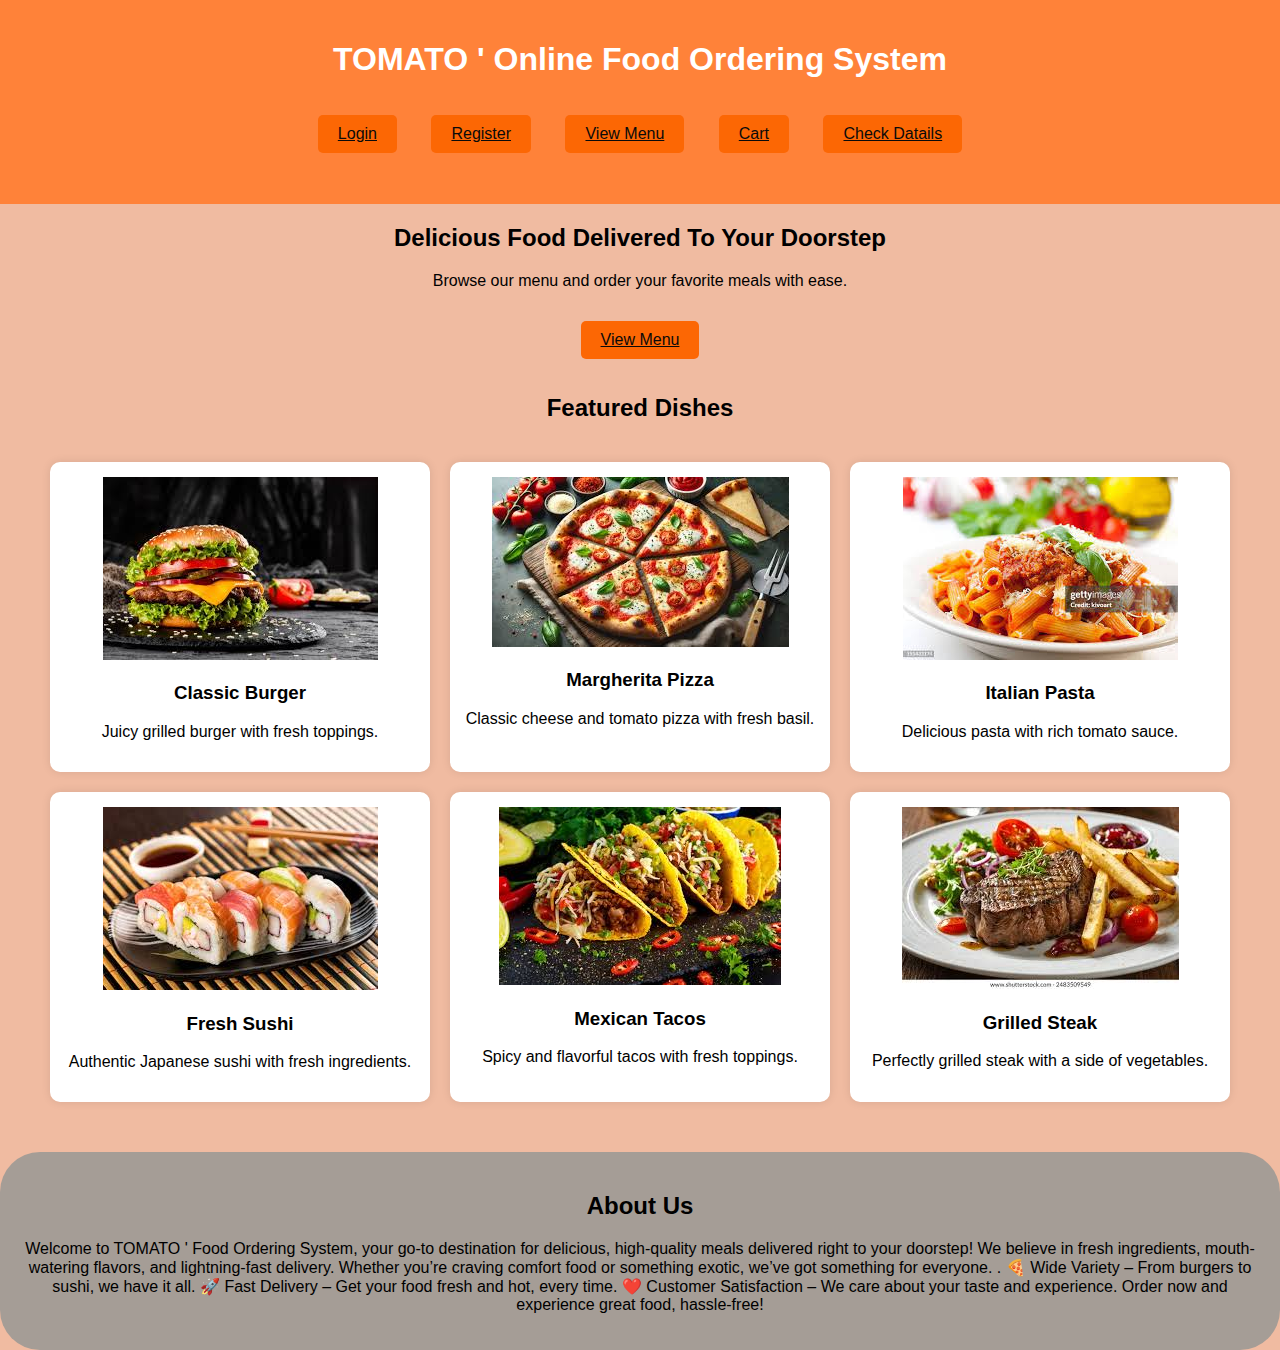
<file: index.html>
<!DOCTYPE html>
<html lang="en">
<head>
    <meta charset="UTF-8">
    <meta name="viewport" content="width=device-width, initial-scale=1.0">
    <title>Food Ordering System</title>
    <link rel="stylesheet" href="styles.css">
</head>
<body>
    <header>
        <h1 class="fade-in"><b>TOMATO '</b> Online Food Ordering System</h1>
        <nav>
            <ul>
                <a href="login.html" class="btn">Login</a>
                <a href="register.html" class="btn">Register</a>    
                <a href="menu.html" class="btn">View Menu</a>
                <a href="cart.html" class="btn">Cart</a>
                <a href="checkout.html" class="btn">Check Datails</a>
            
            </ul>        
        </nav>
    </header>
    <main>
        <section id="home">
            <h2>Delicious Food Delivered To Your Doorstep</h2>
            <p>Browse our menu and order your favorite meals with ease.</p>
            <a href="menu.html" class="btn">View Menu</a>
        </section>
    <section id="featured-foods">
        <h2>Featured Dishes</h2>
        <div class="food-container">
            <div class="food-item">
                <img src="burger.jpg" alt="Burger">
                <h3>Classic Burger</h3>
                <p>Juicy grilled burger with fresh toppings.</p>
            </div>
            <div class="food-item">
                <img src="pizza.jpg" alt="Pizza">
                <h3>Margherita Pizza</h3>
                <p>Classic cheese and tomato pizza with fresh basil.</p>
            </div>
            
            <div class="food-item">
                <img src="pasta.jpg" alt="Pasta">
                <h3>Italian Pasta</h3>
                <p>Delicious pasta with rich tomato sauce.</p>
            </div>
            <div class="food-item">
                <img src="sushi.jpg" alt="Sushi">
                <h3>Fresh Sushi</h3>
                <p>Authentic Japanese sushi with fresh ingredients.</p>
            </div>
            <div class="food-item">
                <img src="tacos.jpg" alt="Tacos">
                <h3>Mexican Tacos</h3>
                <p>Spicy and flavorful tacos with fresh toppings.</p>
            </div>
            <div class="food-item">
                <img src="steak.jpg" alt="Steak">
                <h3>Grilled Steak</h3>
                <p>Perfectly grilled steak with a side of vegetables.</p>
            </div>
        </div>
    </section>
    <section id="about">
        <h2>About Us</h2>
        <p>Welcome to TOMATO ' Food Ordering System, your go-to destination for delicious, high-quality meals delivered right to your doorstep! We believe in fresh ingredients, mouth-watering flavors, and lightning-fast delivery. Whether you’re craving comfort food or something exotic, we’ve got something for everyone.
                                                                                              .
            🍕 Wide Variety – From burgers to sushi, we have it all.
            🚀 Fast Delivery – Get your food fresh and hot, every time.
            ❤️ Customer Satisfaction – We care about your taste and experience.
            
            Order now and experience great food, hassle-free!</p>
    </section>
</main>
<script src="script.js"></script>
</body>
</html>
</file>
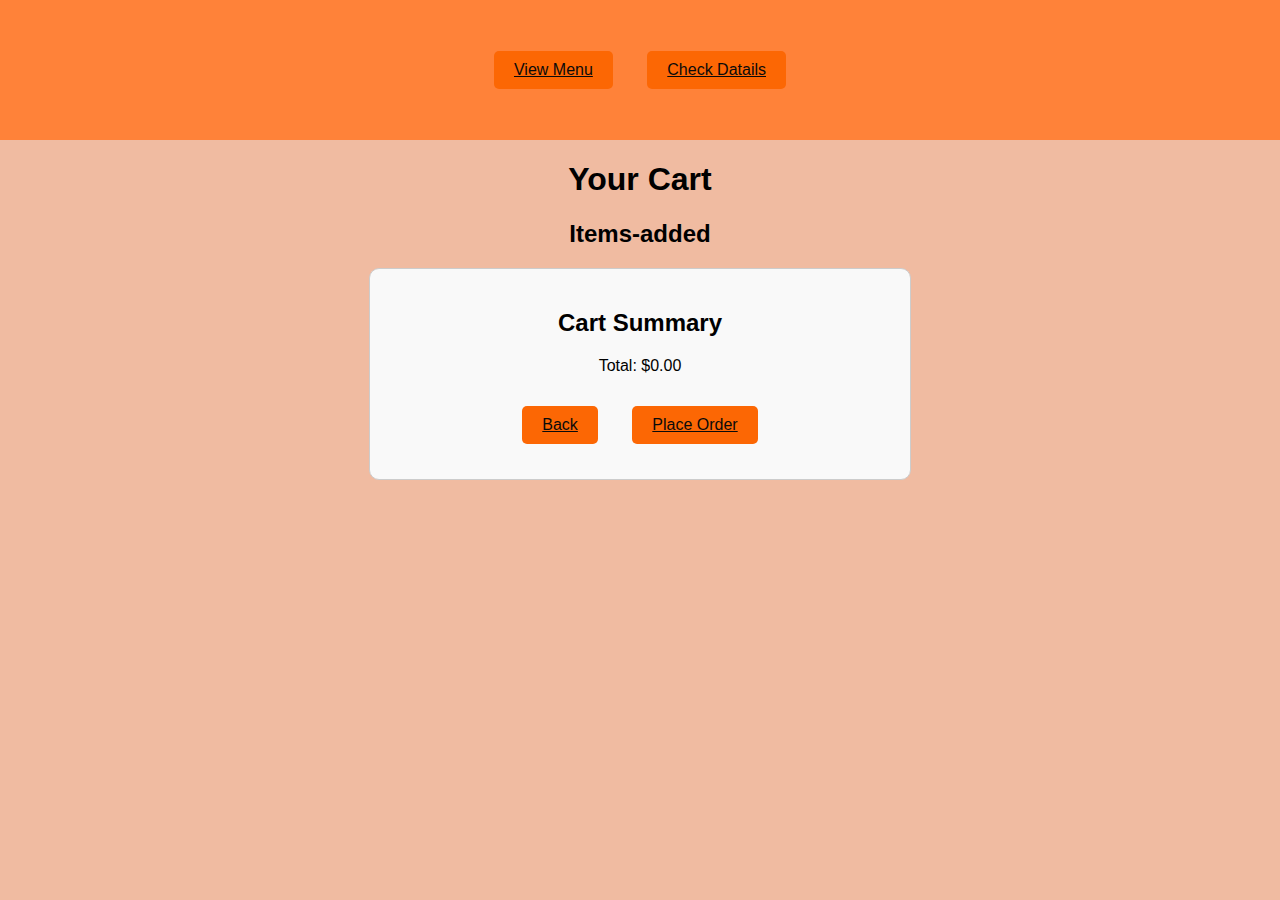
<file: cart.html>
<!DOCTYPE html>
<html lang="en">
<head>
    <meta charset="UTF-8">
    <meta name="viewport" content="width=device-width, initial-scale=1.0">
    <title>Cart</title>
    <link rel="stylesheet" href="styles.css">
</head>
<body>
    <header>
        <nav>
            <ul>
                <a href="menu.html" class="btn">View Menu</a>
                <a href="checkout.html" class="btn">Check Datails</a>
            </ul>        
        </nav>
    </header>
    <h1>Your Cart</h1>
    <h2>Items-added</h2>
    <div id="cart-items"></div>
    <section id="cart-summary" class="cart-container">
        <h2>Cart Summary</h2>
        <div id="cart-items-summary"></div>
        <p id="cart-total">Total: $0.00</p>
        <a href="menu.html" class="btn">Back</a>
        <a href="order_status.html" class="btn">Place Order</a>    </section>
    <script>
        function updateCartTotal() {
            let cart = JSON.parse(localStorage.getItem('cart')) || [];
            let total = cart.reduce((sum, item) => sum + item.price, 0);
            document.getElementById('cart-total').innerText = `Total: $${total.toFixed(2)}`;
        }
        
        function proceedToCheckout() {
            window.location.href = 'checkout.html';
        }
        
        document.addEventListener("DOMContentLoaded", updateCartTotal);
    </script>
    <script src="script.js"></script>

</body>
</html>
</file>
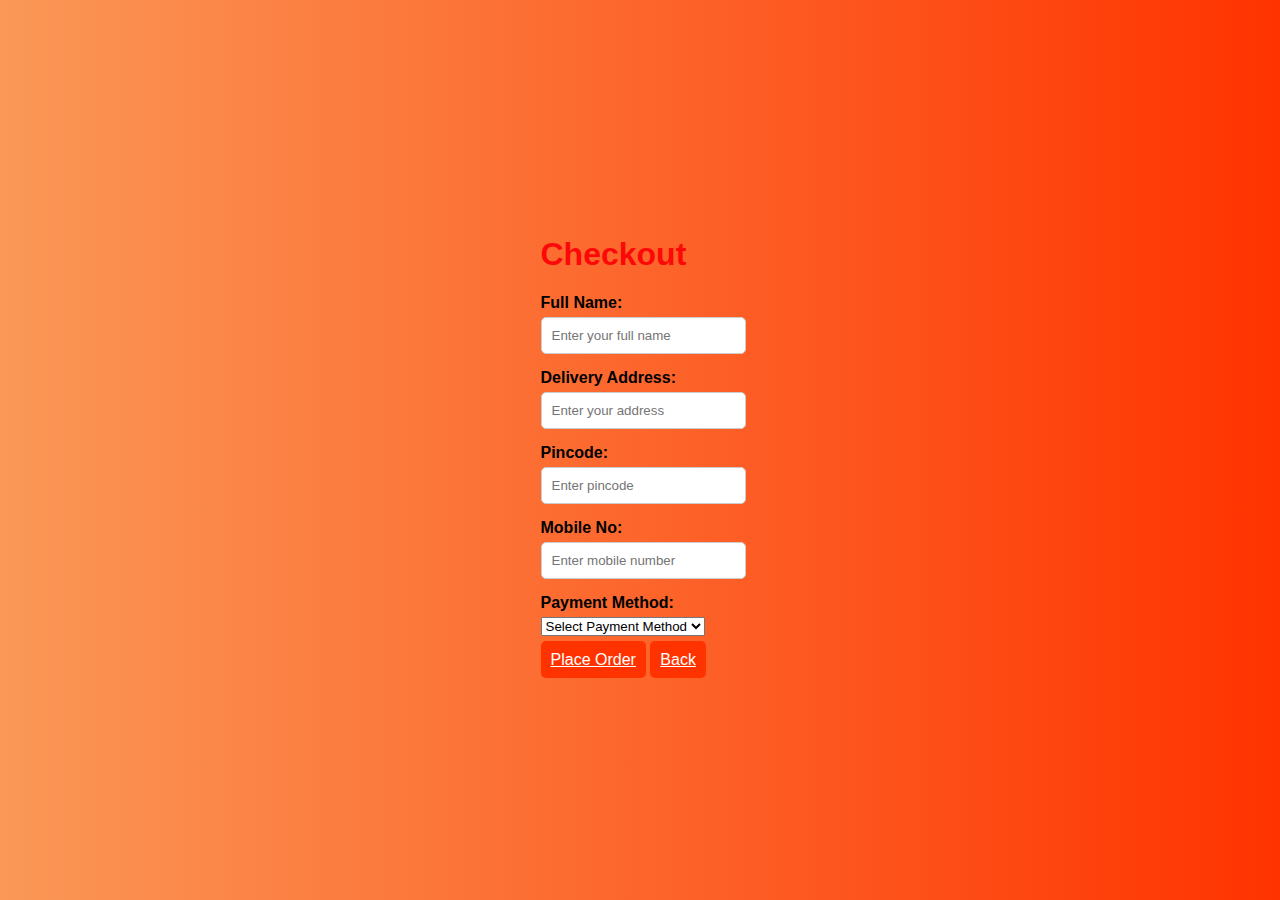
<file: checkout.html>
<!DOCTYPE html>
<html lang="en">
<head>
    <meta charset="UTF-8">
    <meta name="viewport" content="width=device-width, initial-scale=1.0">
    <title>Checkout</title>
    <link rel="stylesheet" href="style.css">
</head>
<body>
    <div class="checkout-container">
        <h1>Checkout</h1>
        <form id="checkout-form">
            <div class="input-group">
                <label for="name"><b>Full Name:</b></label>
                <input type="text" id="name" placeholder="Enter your full name" required>
            </div>
            <div class="input-group">
                <label for="address"><b>Delivery Address:</b></label>
                <input type="text" id="address" placeholder="Enter your address" required>
            </div>
            <div class="input-group">
                <label for="pincode"><b>Pincode:</b></label>
                <input type="text" id="pincode" placeholder="Enter pincode" pattern="\d{6}" required>
            </div>
            <div class="input-group">
                <label for="mobile"><b>Mobile No:</b></label>
                <input type="text" id="mobile" placeholder="Enter mobile number" pattern="\d{10}" required>
            </div>
            <div class="input-group">
                <label for="payment-method"><b>Payment Method:</b></label>
                <select id="payment-method" required>
                    <option value="" disabled selected>Select Payment Method</option>
                    <option value="cash">Cash on Delivery</option>
                    <option value="online">Online Payment</option>
                </select>
            </div>
            <a href="order_status.html" class="btn">Place Order</a>
            <a href="cart.html" class="btn back-btn">Back</a>
        </form>
        <p class="success-message" id="success-message"></p>
    </div>
    <script src="script.js"></script>
</body>
</html>
</file>
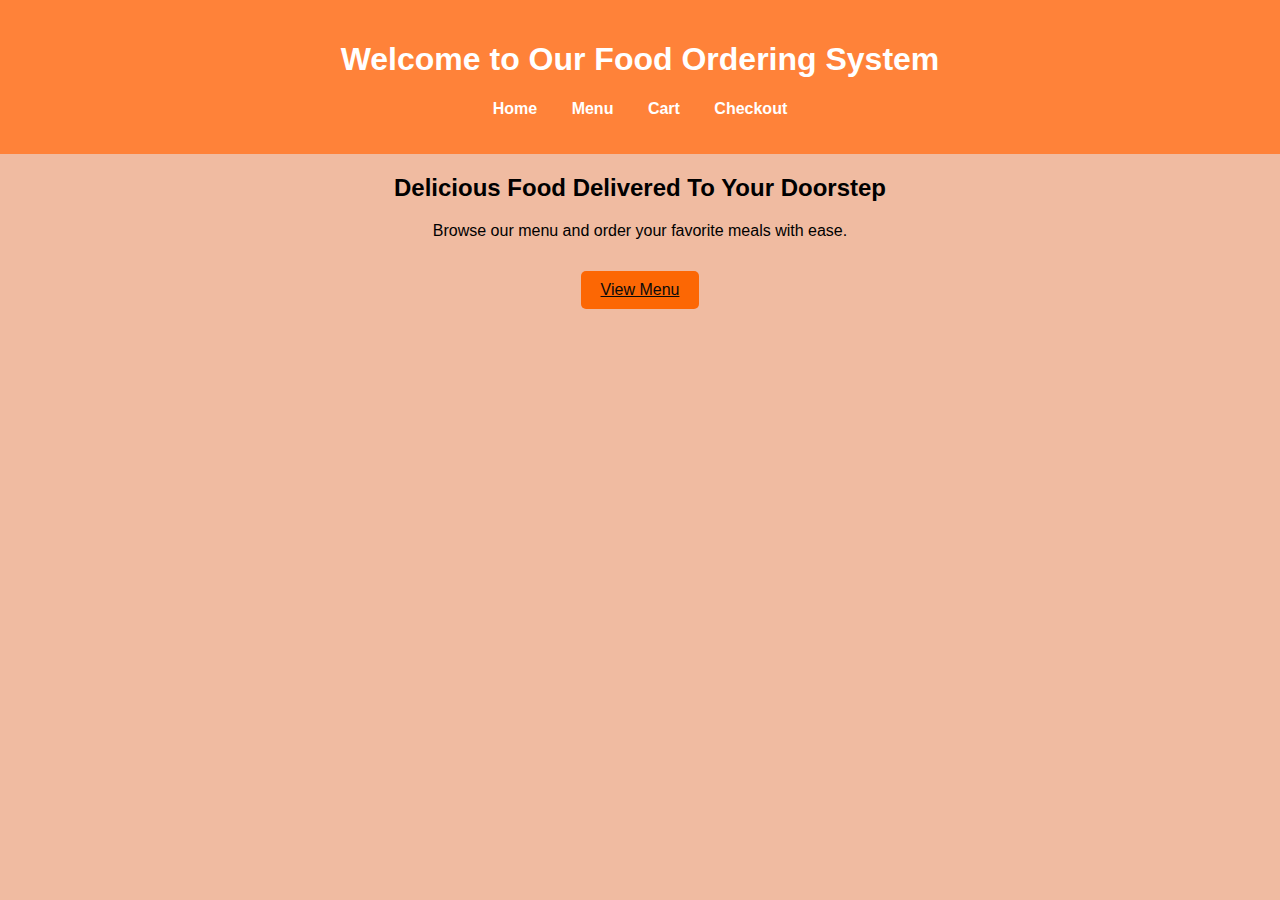
<file: food.html>
<!DOCTYPE html>
<html lang="en">
<head>
    <meta charset="UTF-8">
    <meta name="viewport" content="width=device-width, initial-scale=1.0">
    <title>Food Ordering System</title>
    <link rel="stylesheet" href="styles.css">
</head>
<body>
    <header>
        <h1>Welcome to Our Food Ordering System</h1>
        <nav>
            <ul>
                <li><a href="index.html">Home</a></li>
                <li><a href="menu.html">Menu</a></li>
                <li><a href="cart.html">Cart</a></li>
                <li><a href="checkout.html">Checkout</a></li>
            </ul>
        </nav>
    </header>
    <main>
        <section id="home">
            <h2>Delicious Food Delivered To Your Doorstep</h2>
            <p>Browse our menu and order your favorite meals with ease.</p>
            <a href="menu.html" class="btn">View Menu</a>
        </section>
    </main>
    <script src="script.js"></script>
</body>
</html>
</file>
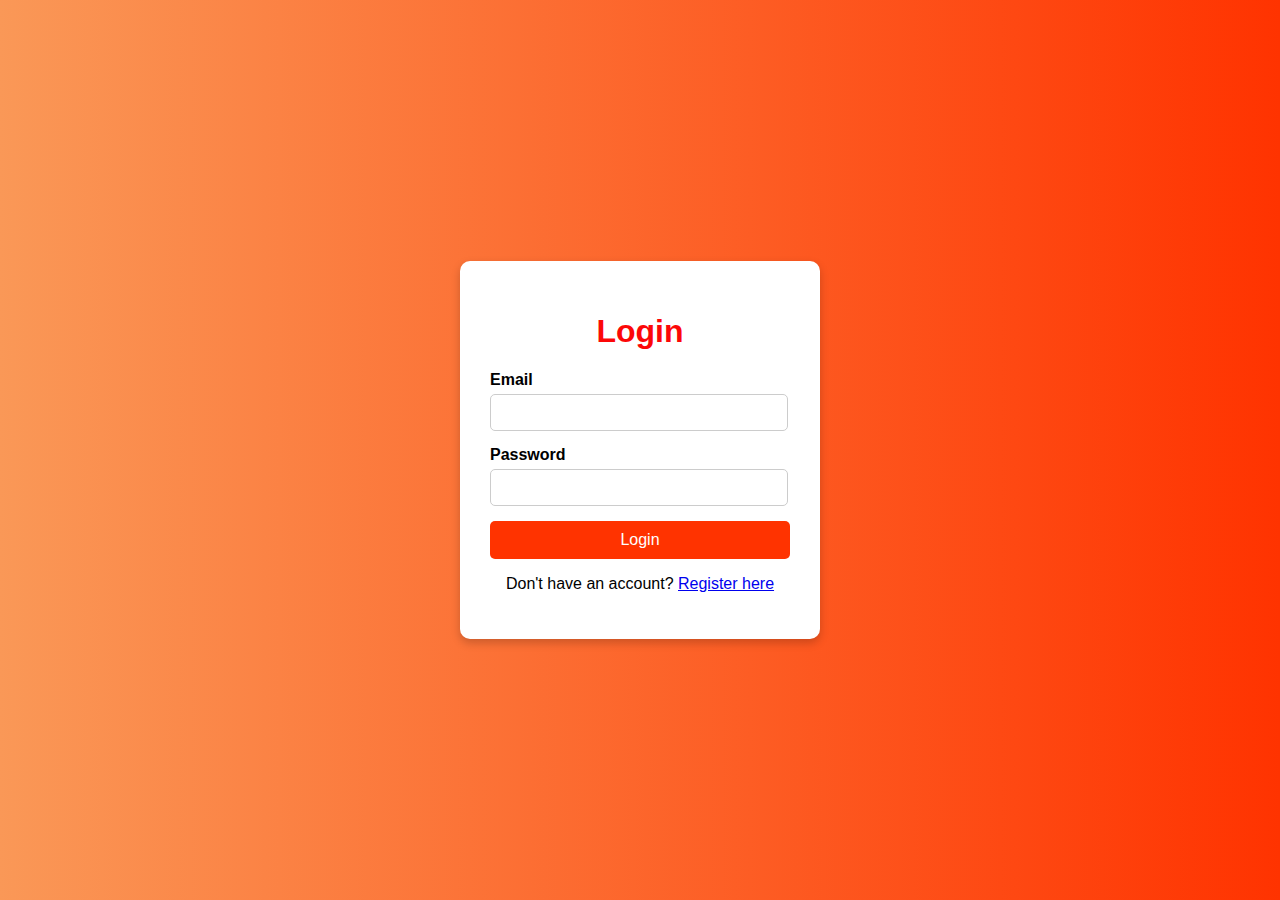
<file: login.html>
<!DOCTYPE html>
<html lang="en">
<head>
    <meta charset="UTF-8">
    <meta name="viewport" content="width=device-width, initial-scale=1.0">
    <title>Login</title>
    <link rel="stylesheet" href="style.css">
</head>
<body>
    <div class="login-container">
        <h1>Login</h1>
        <form id="login-form">
            <div class="input-group">
                <label for="email"><b>Email</b></label>
                <input type="email" id="email" name="email" required>
            </div>
            <div class="input-group">
                <label for="password"><b>Password</b></label>
                <input type="password" id="password" name="password" required>
            </div>
            <button type="submit" class="btn">Login</button>
            <p class="error-message" id="error-message"></p>
        </form>
        <p>Don't have an account? <a href="register.html">Register here</a></p>
    </div>
    <script src="script.js"></script>
</body>
</html>
</file>
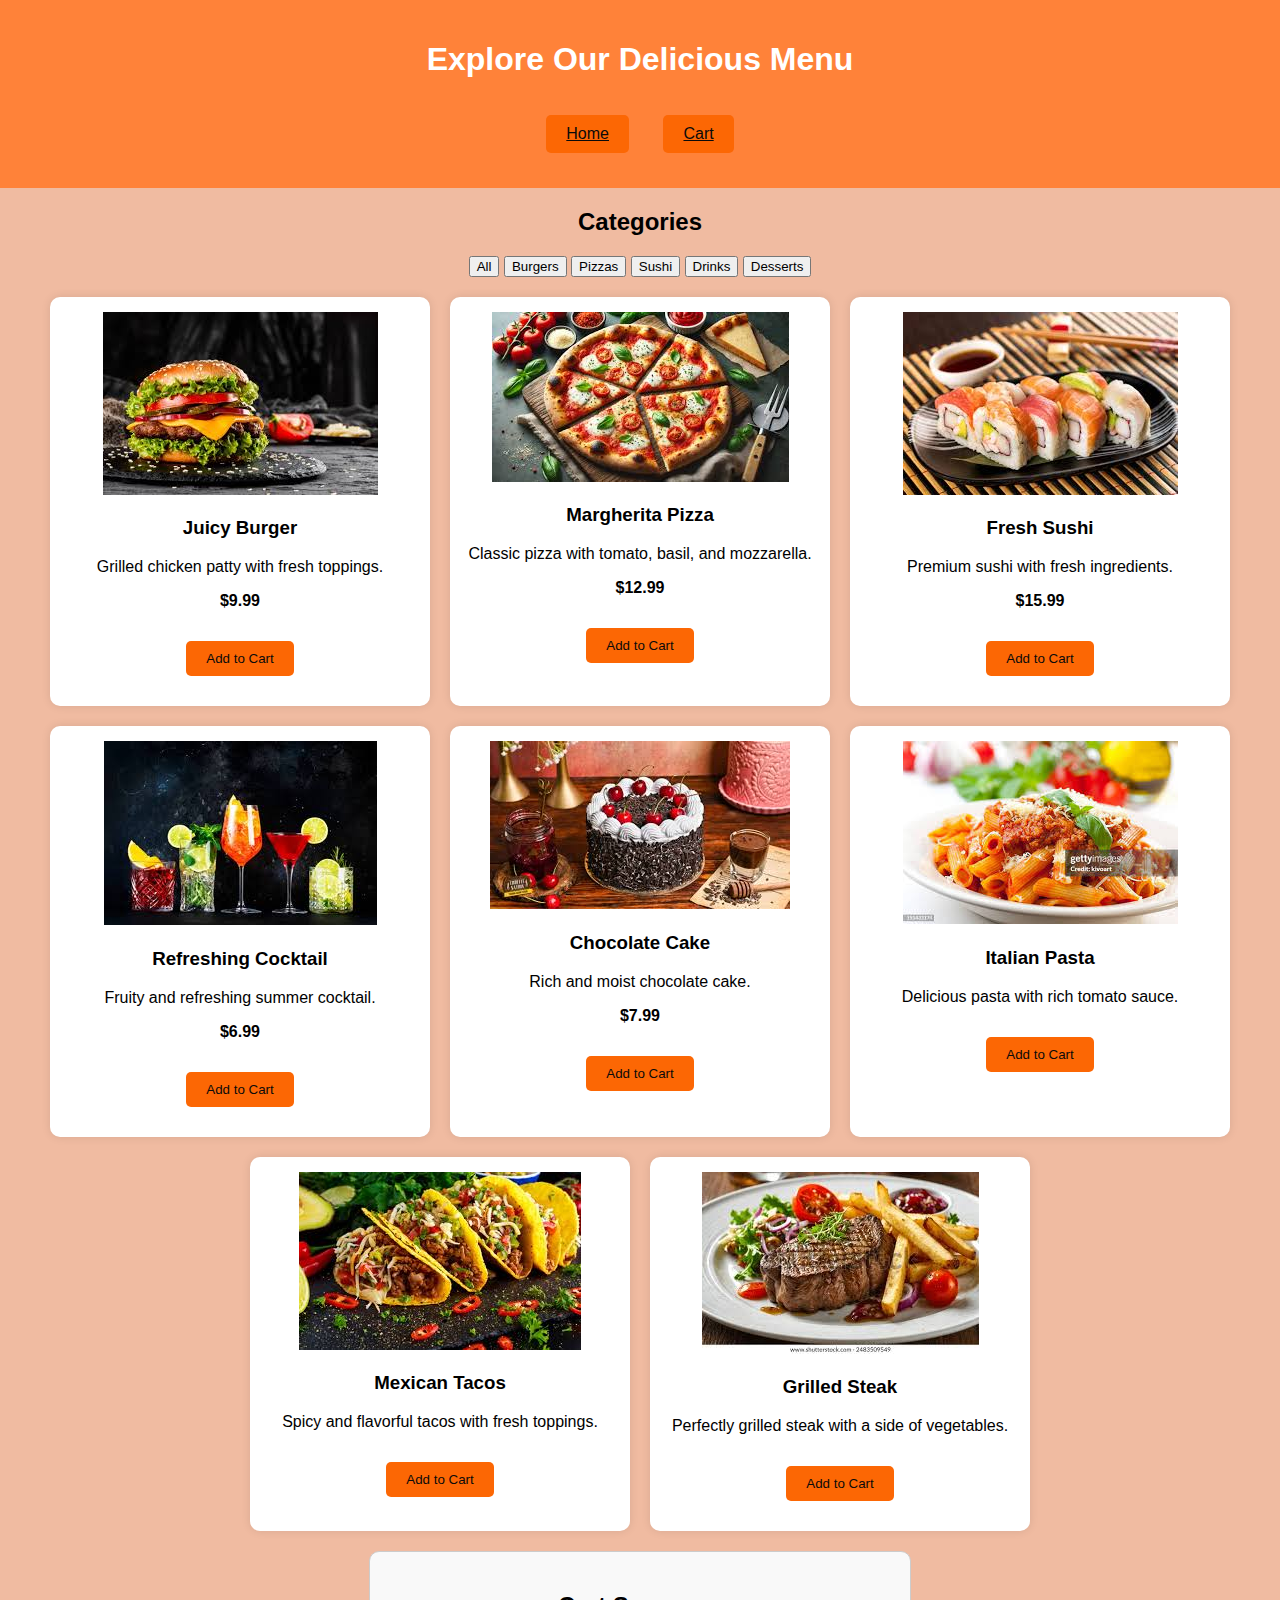
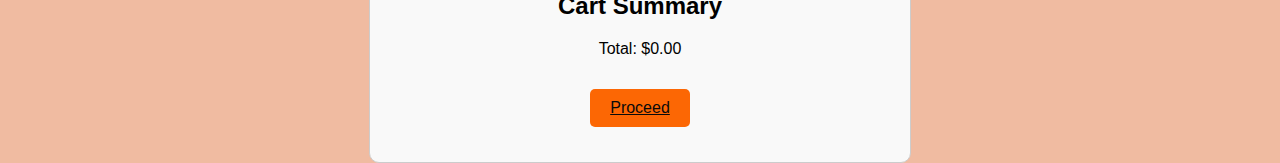
<file: menu.html>
<!DOCTYPE html>
<html lang="en">
<head>
    <meta charset="UTF-8">
    <meta name="viewport" content="width=device-width, initial-scale=1.0">
    <title>Our Menu</title>
    <link rel="stylesheet" href="styles.css">
</head>
<body>
    <header>
        <h1 class="fade-in">Explore Our Delicious Menu</h1>
        <nav>
            <a href="index.html" class="btn">Home</a>
            <a href="cart.html" class="btn">Cart</a>
        </nav>
    </header>
    
    <section id="menu-categories">
        <h2 class="slide-up">Categories</h2>
        <div class="category-container">
            <button class="category-btn" onclick="filterMenu('all')">All</button>
            <button class="category-btn" onclick="filterMenu('burgers')">Burgers</button>
            <button class="category-btn" onclick="filterMenu('pizzas')">Pizzas</button>
            <button class="category-btn" onclick="filterMenu('sushi')">Sushi</button>
            <button class="category-btn" onclick="filterMenu('drinks')">Drinks</button>
            <button class="category-btn" onclick="filterMenu('desserts')">Desserts</button>
        </div>
    </section>
    
    <section id="menu-list" class="food-container">
        <div class="food-item" data-category="burgers">
            <img src="burger.jpg" alt="Juicy Burger">
            <h3>Juicy Burger</h3>
            <p>Grilled chicken patty with fresh toppings.</p>
            <p><strong>$9.99</strong></p>
            <button class="btn" onclick="addToCart('1', 'Juicy Burger', 9.99)">Add to Cart</button>
        </div>
        <div class="food-item" data-category="pizzas">
            <img src="pizza.jpg" alt="Margherita Pizza">
            <h3>Margherita Pizza</h3>
            <p>Classic pizza with tomato, basil, and mozzarella.</p>
            <p><strong>$12.99</strong></p>
            <button class="btn" onclick="addToCart('2', 'Margherita Pizza', 12.99)">Add to Cart</button>
        </div>
        <div class="food-item" data-category="sushi">
            <img src="sushi.jpg" alt="Fresh Sushi">
            <h3>Fresh Sushi</h3>
            <p>Premium sushi with fresh ingredients.</p>
            <p><strong>$15.99</strong></p>
            <button class="btn" onclick="addToCart('3', 'Fresh Sushi', 15.99)">Add to Cart</button>
        </div>
        <div class="food-item" data-category="drinks">
            <img src="cocktail.jpg" alt="Refreshing Cocktail">
            <h3>Refreshing Cocktail</h3>
            <p>Fruity and refreshing summer cocktail.</p>
            <p><strong>$6.99</strong></p>
            <button class="btn" onclick="addToCart('4', 'Refreshing Cocktail', 6.99)">Add to Cart</button>
        </div>
        <div class="food-item" data-category="desserts">
            <img src="cake.jpg" alt="Chocolate Cake">
            <h3>Chocolate Cake</h3>
            <p>Rich and moist chocolate cake.</p>
            <p><strong>$7.99</strong></p>
            <button class="btn" onclick="addToCart('5', 'Chocolate Cake', 7.99)">Add to Cart</button>
        </div>
        <div class="food-item" data-category="pasta">
           <img src="pasta.jpg" alt="Pasta">
            <h3>Italian Pasta</h3>
            <p>Delicious pasta with rich tomato sauce.</p>
            <button class="btn" onclick="addToCart('6','Doublecheese Pasta',25.6)">Add to Cart</button>
        </div>
        <div class="food-item" data-category="tacose">
            <img src="tacos.jpg" alt="Tacose">
             <h3>Mexican Tacos</h3>
             <p>Spicy and flavorful tacos with fresh toppings.</p>
             <button class="btn" onclick="addToCart('7','Mexican Tacos',38.2)">Add to Cart</button>
         </div>
         <div class="food-item" data-category="steak">
            <img src="steak.jpg" alt="Steak">
             <h3>Grilled Steak</h3>
             <p>Perfectly grilled steak with a side of vegetables.</p>
             <button class="btn" onclick="addToCart('8','Grilled Steak',28.29">Add to Cart</button>
         </div>


    </section>
    <section id="cart-summary" class="cart-container">
        <h2>Cart Summary</h2>
        <div id="cart-items"></div>
        <p id="cart-total">Total: $0.00</p>
        <a href="checkout.html" class="btn"> Proceed</a>
   
    </section>
    <script>
        function updateCartTotal() {
            let cart = JSON.parse(localStorage.getItem('cart')) || [];
            let total = cart.reduce((sum, item) => sum + item.price, 0);
            document.getElementById('cart-total').innerText = `Total: $${total.toFixed(2)}`;
        }
        
        function proceedToCheckout() {
            window.location.href = 'checkout.html';
        }
        
        document.addEventListener("DOMContentLoaded", updateCartTotal);
    </script>
    <script src="script.js"></script>
</body>
</html>
</file>
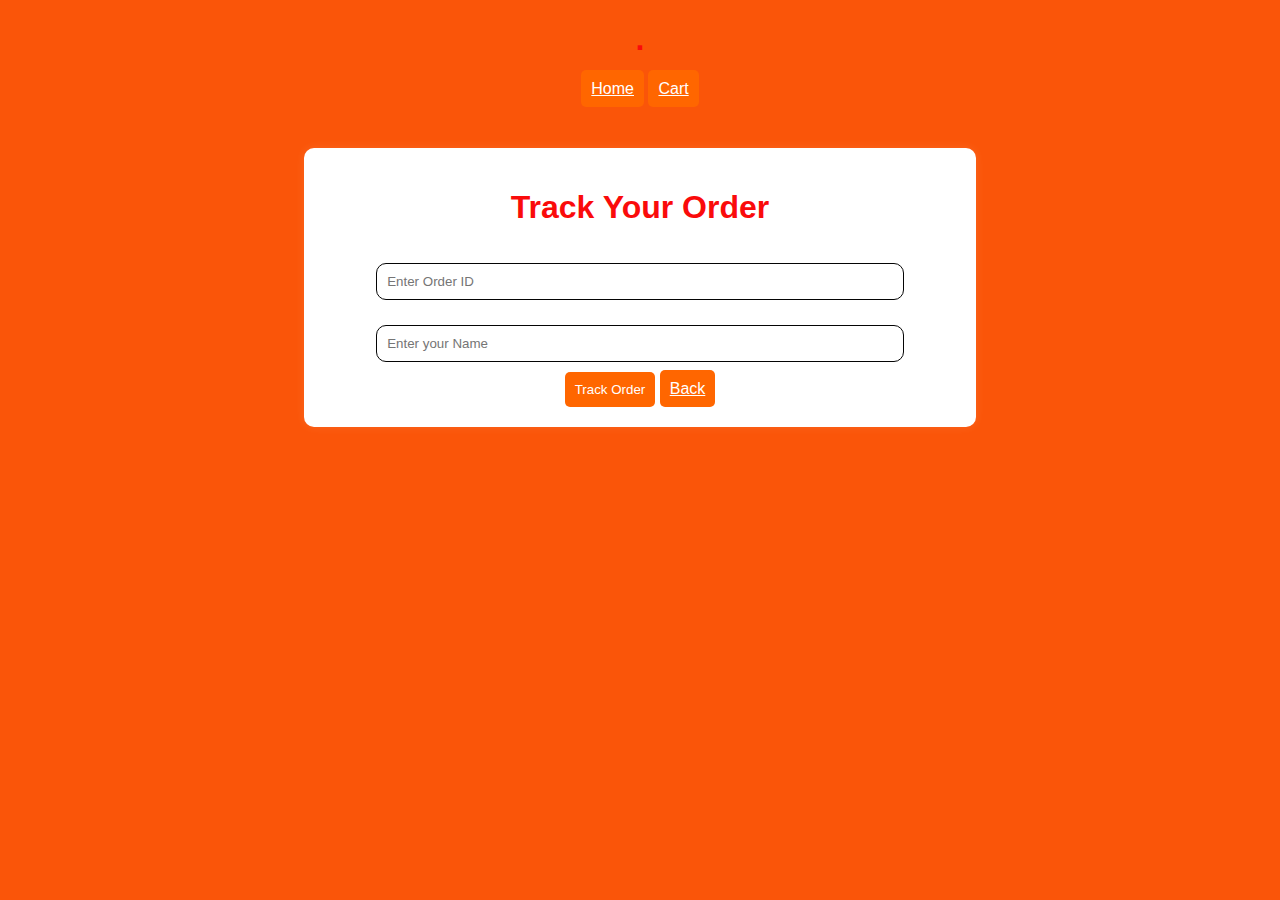
<file: order_status.html>
<!DOCTYPE html>
<html lang="en">
<head>
    <meta charset="UTF-8">
    <meta name="viewport" content="width=device-width, initial-scale=1.0">
    <title>Order Status</title>
    <link rel="stylesheet" href="styless.css">
</head>
<body>
    <header>
        <h1 class="fade-in">.</h1>

      <nav>
        <a href="index.html" class="btn">Home</a>
        <a href="cart.html" class="btn">Cart</a>
      </nav>
   </header>

    <div class="order-container">
        <h1 class="fade-in">Track Your Order</h1>
        <form id="order-form">
            <div class="input-group">
                <input type="text" id="order-id" placeholder="Enter Order ID" required>
                
            </div>
            <div class="input-group">
                <input type="text" id="name" placeholder="Enter your Name" required>
                
            </div>
            <button type="submit" class="btn">Track Order</button>
            <a href="checkout.html" class="btn back-btn">Back</a>
        </form>

        <div id="order-status-container" class="hidden">
            <h2>Order Progress</h2>
            <div class="progress-bar">
                <div id="progress" class="progress"></div>
            </div>
            <p id="order-status-text"></p>
        </div>
    </div>

    <script src="script.js"></script>
</body>
</html>
</file>
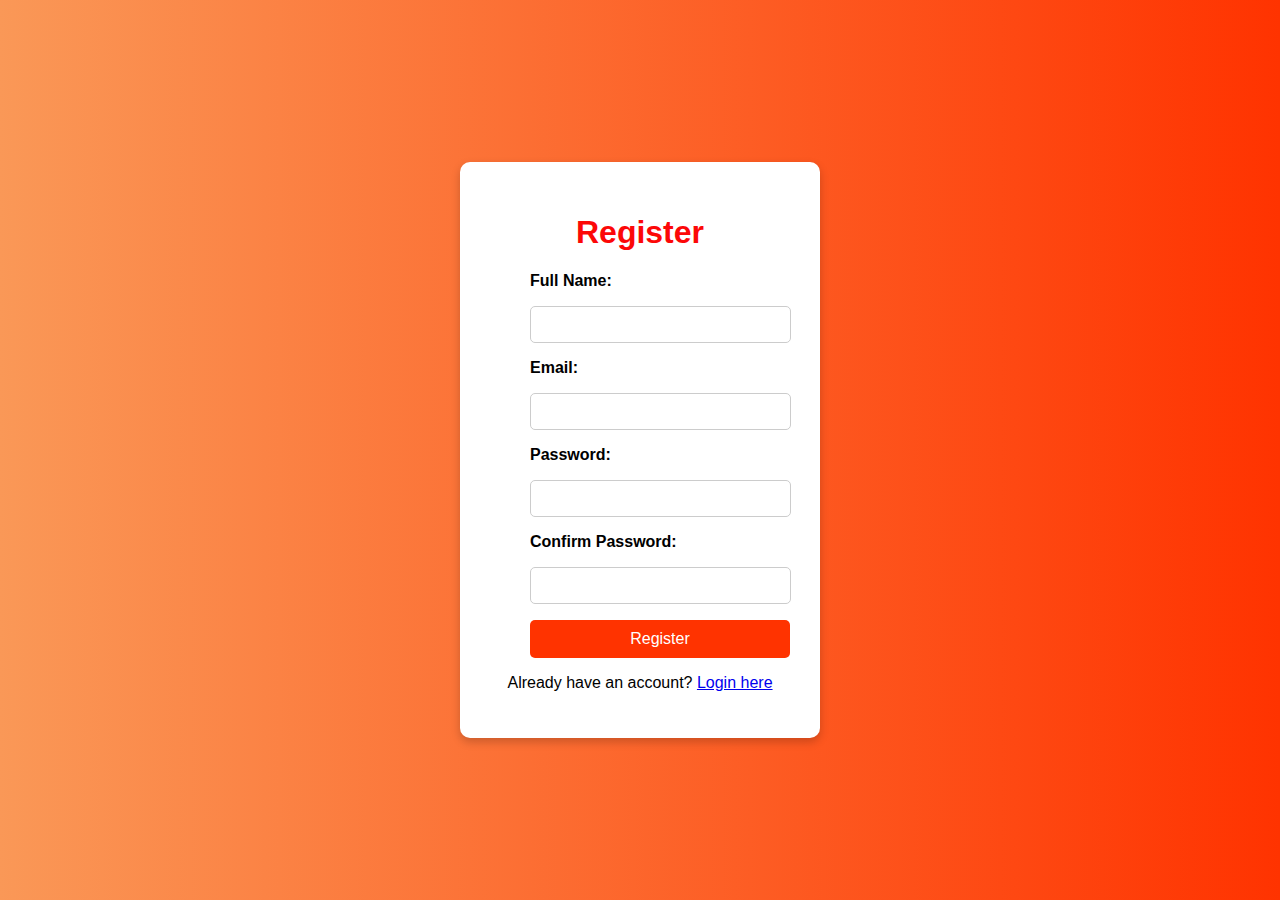
<file: register.html>
<!DOCTYPE html>
<html lang="en">
<head>
    <meta charset="UTF-8">
    <meta name="viewport" content="width=device-width, initial-scale=1.0">
    <title>Register Form</title>
    <link rel="stylesheet" href="style.css">
</head>
<body>
    <div class="login-container">
    <h1>Register</h1>
    <form id="register-form">
        <div class="input-group">
            <ul><b><label for="name">Full Name:</label></b></ul>
            <ul><input type="text" id="name" name="name" required></ul>
            <ul><b><label for="email">Email:</label></b></ul>
            <ul><input type="email" id="email" name="email" required></ul>
            <ul><b><label for="password">Password:</label></b></ul>
            <ul><input type="password" id="password" name="password" required></ul>
            <ul><b><label for="password">Confirm Password:</label></b></ul>
            <ul><input type="password" id="password" name="password" required></ul>
            <ul><b><button type="submit" class="btn">Register</button></b></ul>
        </div>
    </form>
    <p>Already have an account? <a href="login.html">Login here</a></p>
    </div>
    <script src="script.js"></script>
</body>
</html>
</file>
<file: styles.css>
body {
        font-family: Arial, sans-serif;
        margin: 0;
        padding: 0;
        text-align: center;
        background-color: #f0bba1;
    

}

header {
    background-color: #ff8239;
    color: white;
    padding: 20px;
}
nav ul {
    list-style-type: none;
    padding: 0;
}
nav ul li {
    display: inline;
    margin: 0 15px;
}
nav ul li a {
    color: white;
    text-decoration: none;
    font-weight: bold;
}
.fade-in {
    animation: fadeIn 2s;
}

@keyframes fadeIn {
    from { opacity: 0; }
    to { opacity: 1; }
}

.btn {
    display: inline-block;
    background-color: #fc6704;
    color: rgb(10, 10, 10);
    padding: 10px 20px;
    border: none;
    cursor: pointer;
    border-radius: 5px;
    transition: transform 0.3s;
    margin: 15px;
}

.btn:hover {
    transform: scale(1.1);
    background-color: #f7461a;
}

.food-container {
    display: flex;
    justify-content: center;
    flex-wrap: wrap;
    gap: 20px;
    padding: 20px;
}

.food-item {
    background: white;
    padding: 15px;
    border-radius: 10px;
    box-shadow: 0 0 10px rgba(0, 0, 0, 0.1);
    transition: transform 0.3s;
    width: 350px;
}

.food-item:hover {
    transform: scale(1.1);
}
#about {
    padding: 20px;
    background: #a59d96;
    margin-top: 30px;
    border-radius:40px;
}
.cart-container {
    border: 1px solid #ccc;
    padding: 20px;
    border-radius: 10px;
    background-color: #f9f9f9;
    max-width: 500px;
    margin: 0 auto;
}
</file>
<file: style.css>
body {
    font-family: Arial, sans-serif;
    background: linear-gradient(to right, #fa9857, #ff3300);
    display: flex;
    justify-content: center;
    align-items: center;
    height: 100vh;
    margin: 0;
}

.login-container {
    background: white;
    padding: 30px;
    border-radius: 10px;
    box-shadow: 0px 4px 10px rgba(0, 0, 0, 0.2);
    width: 300px;
    text-align: center;
    animation: fadeIn 0.8s ease-in-out;
}

h1 {
    color: #fc0808;
}

.input-group {
    margin: 15px 0;
    text-align: left;
}

.input-group label {
    display: block;
    font-weight: bold;
    margin-bottom: 5px;
}

.input-group input {
    width: 92%;
    padding: 10px;
    border: 1px solid #ccc;
    border-radius: 5px;
    transition: 0.3s;
}

.input-group input:focus {
    border-color: #ff6600;
    outline: none;
    box-shadow: 0px 0px 5px rgba(255, 102, 0, 0.5);
}

.btn {
    width: 100%;
    padding: 10px;
    background: #ff3300;
    color: white;
    border: none;
    border-radius: 5px;
    font-size: 16px;
    cursor: pointer;
    transition: 0.3s;
}

.btn:hover {
    background: #cc2900;
    transform: scale(1.05);
}

.error-message {
    color: red;
    font-size: 14px;
    margin-top: 10px;
}

@keyframes fadeIn {
    from {
        opacity: 0;
        transform: translateY(-20px);
    }
    to {
        opacity: 1;
        transform: translateY(0);
    }
}
</file>
<file: styless.css>
body {
    font-family: Arial, sans-serif;
    text-align: center;
    background-color: #fa5509;
}
h1{
    color: rgb(250, 11, 11);
}
.order-container {
    width: 50%;
    margin: auto;
    padding: 20px;
    background: white;
    border-radius: 10px;
    box-shadow: 0 0 10px rgba(253, 251, 251, 0.1);
    margin-top: 50px;
}

.input-group {
    margin: 10px 0;
}

input {
    width: 80%;
    padding: 10px;
    margin-top: 15px;
    border-radius: 10px;
    border: 1px solid rgb(5, 5, 5);
}

.btn {
    background-color: #ff6600;
    color: white;
    border: none;
    padding: 10px;
    cursor: pointer;
    border-radius: 5px;
    transition: transform 0.2s;
}

.btn:hover {
    transform: scale(1.05);
}

.progress-bar {
    width: 100%;
    height: 10px;
    background-color: #ddd;
    border-radius: 5px;
    margin-top: 10px;
    overflow: hidden;
}

.progress {
    width: 40;
    height: 100%;
    background-color: #ff6600;
    transition: width 1s ease-in-out;
}

.hidden {
    display: none;
}
</file>
